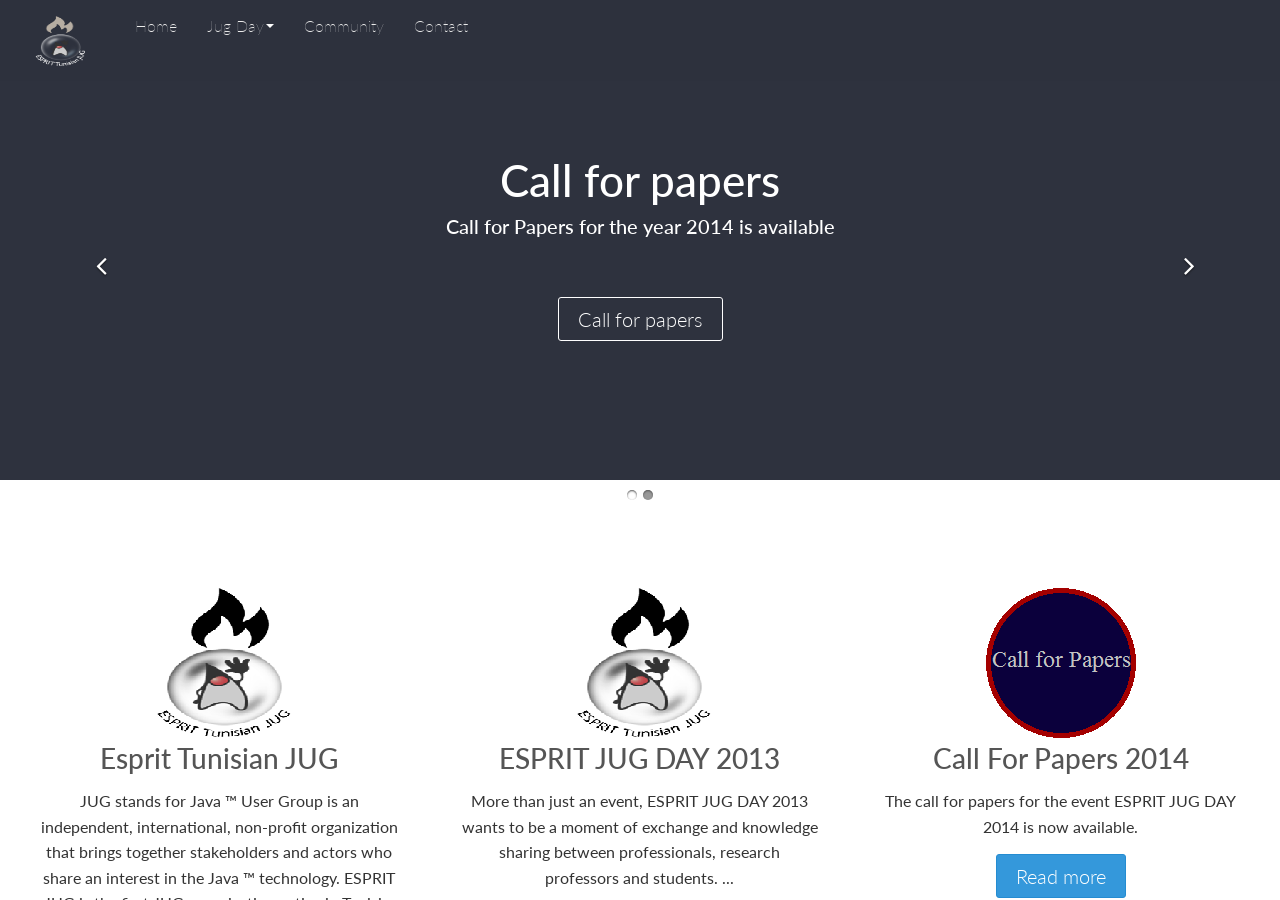
<file: src/main/webapp/PFE/index.html>
<html ng-app="etjApp">
<head>

    <title>Esprit Tunisian JUG</title>
    <link rel="stylesheet" href="furatto/css/font-awesome.css">
    <link rel="stylesheet" href="furatto/css/normalize.css" />
    <link rel="stylesheet" href="furatto/css/furatto.css" />
    <link rel="stylesheet" href="furatto/css/font-awesome.css" />
    <link rel="stylesheet" href="furatto/css/examples.css" />

    <link rel="shortcut icon" href="img/LogoSurFondNoir_FACE.png" />

    <meta name="viewport" content="width=device-width, initial-scale=1.0, maximum-scale=1, user-scalable=no">
    <!--<style>
        .slide-animation-enter {
            -webkit-transition: .5s linear all;
            -moz-transition: .5 linear all;
            -o-transition: .5s linear all;

            position:relative;
            left:100%;
            opacity:1;
        }
        .slide-animation-enter.ng-enter-active{
            left:0;
            opacity:1;
        }

        .slide-animationng-ng-leave{

        }

    </style> -->

</head>
<body>

<div class="panels">
    <div class="panel panel-left">
    </div>
</div>

<div class="panel-content">
    <div class="navbar navbar-fixed-top">
        <div class="navbar-inner docs-navbar-inner">
            <div class="container">
                <a href="#menu" class="menu-trigger meteocon" data-meteocon="M" data-toggle="panel" data-target="#menu"></a>
                <div class="nav-collapse collapse">
                    <nav id="menu">
                        <ul class="nav docs-navbar-menu">
                            <li><a class="brand" href="index.html"><img src="img/LogoSurFondNoir_FACE.png" width="50" height="50"></a></li>
                            <li class=""><a href="#">Home</a></li>
                            <li class="dropdown">
                                <a class="dropdown-toggle" data-toggle="dropdown" href="#">Jug Day<b class="caret bottom-up"></b></a>
                                <ul class="dropdown-menu bottom-up pull-right">
                                    <li><a href="#/jugDay/JugDay2013">Jug Day 2013</a></li>
                                    <li><a href="#/jugDay/CallForPaper">Call for Papers 2014</a></li>
                                    <li class="divider"></li>
                                    <li><a href="#/about">About</a></li>
                                </ul>
                            </li>
                            <li class=""><a href="#/community">Community</a></li>
                            <li class=""><a href="#/contact">Contact</a></li>
                        </ul>
                    </nav>
                </div>
            </div>
        </div>
    </div>


    <div class="swiper-container"  >
        <a href="#" class="swiper-control left visible-lg">
            <i class="arrow-left icon-angle-left"></i>
        </a>
        <a href="#" class="swiper-control right visible-lg">
            <i class="arrow-right icon-angle-right"></i>
        </a>
        <div class="swiper-wrapper" >
            <!--First Slide-->


            <div class="swiper-slide bg-primary">
                <!-- Any HTML content of the first slide goes here -->
                <br>
                <br>
                <br>
                <h1 class="swiper-header">Call for papers</h1>
               <h4> <p class="swiper-description">Call for Papers for the year 2014 is available </p></h4>
                <br><br>
                <a href="#/jugDay/CallForPaper" class="btn btn-danger btn-alpha btn-large">Call for papers </a>
            </div>

            <div class="swiper-slide bg-primary">
                <!-- Any HTML content of the first slide goes here -->
                <h1 class="swiper-header">Jug Day 2013</h1>
                <p class="swiper-description"><div class="col-1"></div><div class="col-10"> <img src="./img/banderole1.png" height="200"></p>
                <a href="#/jugDay/JugDay2013" class="btn btn-alpha btn-large">view event</a></div><div class="col-1"></div>
            </div>

            <!--Etc..-->
        </div>
        <div class="swiper-pagination"></div>
    </div>


    <!-- slider container -->






    <div ng-view class="slide-animation-enter"></div>
    <hr />
    <div class="row footer bg-primary">
        <p class="copyright">Copyright <a href="http://www.esprit.ens.tn/" class="docs-license">ESPRIT</a></p>
        <ul class="inline">
            <li><a href="#">Home</a></li>
            <li><a href="#/about">About</a></li>
            <li><a href="#/contact">Contact</a></li>
        </ul>
    </div>
</div>




<script src="angular/angular.js"></script>

<script type="text/javascript" src="angular/angular-resource.min.js"></script>

<script src="angular/angular-route.js"></script>
<script src="angular/angular-animate.js"></script>
<script src="js/app.js"></script>
<script src="js/controllers.js"></script>
<script src="js/services.js"></script>










<script>
    (function(i,s,o,g,r,a,m){i['GoogleAnalyticsObject']=r;i[r]=i[r]||function(){
        (i[r].q=i[r].q||[]).push(arguments)},i[r].l=1*new Date();a=s.createElement(o),
            m=s.getElementsByTagName(o)[0];a.async=1;a.src=g;m.parentNode.insertBefore(a,m)
    })(window,document,'script','//www.google-analytics.com/analytics.js','ga');

    ga('create', 'UA-32608013-3', 'icalialabs.github.io');
    ga('send', 'pageview');

</script>


<script src="furatto/js/jquery.js"></script>

<script src="furatto/js/furatto.min.js"></script>
</body>
</html>
</file>
<file: src/main/webapp/PFE/furatto/css/furatto.css>
@import url(http://fonts.googleapis.com/css?family=Lato:100,300,400,700,900,100italic,300italic,400italic,700italic,900italic);@font-face{font-family:'MeteoconsRegular';src:url("../fonts/meteocons-webfont.eot");src:url("../fonts/meteocons-webfont.eot?#iefix") format("embedded-opentype"),url("../fonts/meteocons-webfont.woff") format("woff"),url("../fonts/meteocons-webfont.ttf") format("truetype"),url("../fonts/meteocons-webfont.svg#MeteoconsRegular") format("svg");font-weight:normal;font-style:normal}.meteocon:before{font-family:'MeteoconsRegular';content:attr(data-meteocon)}*,*:after,*:before{-webkit-box-sizing:border-box;-moz-box-sizing:border-box;box-sizing:border-box}html{font-family:"Lato","Helvetica Neue"}body{font-size:16px;line-height:20px;color:#333}h1,h2,h3,h4,h5,h6{font-weight:500}a{text-decoration:none;color:#08c}.noscroll{overflow:hidden}html,body{background-color:#fff;height:100%;overflow:hidden}hr{clear:both;margin:1.25em 0 1.875em;height:0;border:solid #ddd;border-width:1px 0 0}.link{color:#08c !important}.link:hover{text-decoration:underline}.container-center{width:90%;margin:0 auto}.container-center:before,.container-center:after{display:table;content:""}.container-center:after{clear:both}blockquote{color:#777;font-style:italic;line-height:1.8em;border-left:5px solid #ddd;padding-left:1.5em}.clearfix:before,.clearfix:after{display:table;content:""}.clearfix:after{clear:both}.hide{display:none}.help-block{color:#666;display:block}.pull-right{float:right}.pull-left{float:left}.btn{display:inline-block;*display:inline;padding:4px 12px;line-height:20px;font-size:16px;color:#fff;background-color:#2e323e;cursor:pointer;text-align:center;vertical-align:middle;border:none;outline:none;-webkit-transition:all 0.3s ease-in-out;-moz-transition:all 0.3s ease-in-out;-o-transition:all 0.3s ease-in-out;transition:all 0.3s ease-in-out;-webkit-border-radius:3px;-moz-border-radius:3px;-ms-border-radius:3px;-o-border-radius:3px;border-radius:3px;font-weight:300;margin:5px 0;border:1px solid #191b21}.btn:hover,.btn:focus{zoom:1;text-decoration:none;background:#242730}.btn.btn-disabled,.btn[disabled]{cursor:no-drop;background-color:#242730;opacity:0.65;-ms-filter:"progid:DXImageTransform.Microsoft.Alpha(Opacity=" 65 ")";filter:alpha(opacity=65);zoom:1}.btn.active,.btn:active{outline:0}.btn [class^="icon-"],.btn [class*=" icon-"]{margin-right:5px}.btn.btn-alpha{border:1px solid #fff;background:rgba(0,0,0,0)}.btn.btn-alpha:hover{color:#2e323e;background:#fff}.btn-info{background-color:#3498db;border:1px solid #258cd1}.btn-info:hover,.btn-info:focus{background-color:#2980b9}.btn-info.btn-disabled,.btn-info[disabled]{background-color:#3498db}.btn-info.btn-alpha{color:#fff;font-weight:300}.btn-info.btn-alpha:hover{color:#2980b9}.btn-success{background-color:#2ecc71;border:1px solid #29b765}.btn-success:hover,.btn-success:focus{background-color:#27ae60}.btn-success.btn-disabled,.btn-success[disabled]{background-color:#2ecc71}.btn-success.btn-alpha{color:#fff;font-weight:300}.btn-success.btn-alpha:hover{color:#27ae60}.btn-danger{background-color:#e74c3c;border:1px solid #e43725}.btn-danger:hover,.btn-danger:focus{background-color:#c0392b}.btn-danger.btn-disabled,.btn-danger[disabled]{background-color:#e74c3c}.btn-danger.btn-alpha{color:#fff;font-weight:300}.btn-danger.btn-alpha:hover{color:#c0392b}.btn-warning{background-color:#e67e22;border:1px solid #d67118}.btn-warning:hover,.btn-warning:focus{background-color:#d35400}.btn-warning.btn-disabled,.btn-warning[disabled]{background-color:#e67e22}.btn-warning.btn-alpha{color:#fff;font-weight:300}.btn-warning.btn-alpha:hover{color:#d35400}.btn-primary{background-color:#2e323e;border:1px solid #23262f}.btn-primary:hover,.btn-primary:focus{background-color:#242730}.btn-primary.btn-disabled,.btn-primary[disabled]{background-color:#2e323e}.btn-primary.btn-alpha{color:#fff;font-weight:300}.btn-primary.btn-alpha:hover{color:#242730}.btn-funky{background-color:#9b59b6;border:1px solid #8f4bab}.btn-funky:hover,.btn-funky:focus{background-color:#8e44ad}.btn-funky.btn-disabled,.btn-funky[disabled]{background-color:#9b59b6}.btn-funky.btn-alpha{color:#fff;font-weight:300}.btn-funky.btn-alpha:hover{color:#8e44ad}.btn-large{padding:11px 19px;font-size:20px}.btn-xlarge{padding:20px 30px;font-size:24px}.btn-xxlarge{padding:20px 50px;font-size:24px}.btn-small{padding:2px 10px;font-size:13.6px}.btn-mini{padding:0 6px;font-size:12px}.btn-block{display:block;width:100%;padding-left:0px;padding-right:0px}.btn-block+.btn-block{margin-top:5px}.label,.badge{display:inline-block;zoom:1;*display:inline;padding:2px 4px;font-size:13.536px;font-weight:bold;line-height:14px;color:#FFF;vertical-align:baseline;white-space:nowrap;background:#95a5a6;-webkit-border-radius:2px;-moz-border-radius:2px;-ms-border-radius:2px;-o-border-radius:2px;border-radius:2px}.badge{-webkit-border-radius:50%;-moz-border-radius:50%;-ms-border-radius:50%;-o-border-radius:50%;border-radius:50%;padding:5px 8px}.label-info,.badge-info{background-color:#3498db}.label-success,.badge-success{background-color:#2ecc71}.label-danger,.badge-danger{background-color:#e74c3c}.label-warning,.badge-warning{background-color:#e67e22}.label-primary,.badge-primary{background-color:#2e323e}.label-funky,.badge-funky{background-color:#9b59b6}a.label:hover,a.label:focus{color:#FFF;text-decoration:none;cursor:pointer}.alert{padding:8px 35px 8px 14px;margin-bottom:20px;background-color:#fbe9d9;-webkit-border-radius:2px;-moz-border-radius:2px;-ms-border-radius:2px;-o-border-radius:2px;border-radius:2px;color:#e67e22;font-size:16px}.alert .header,.alert strong{color:#d35400;font-weight:600;font-size:16px}.alert .header{margin:0}.alert .close{position:relative;top:-2px;right:-21px;line-height:20px;color:#a04000;float:right;border:none;background:none;font-size:20px;cursor:pointer;font-weight:600}.alert-success{background-color:#d1f5e0;color:#27ae60}.alert-success .header{color:#27ae60}.alert-success .close{color:#27ae60}.alert-info{background-color:#cce5f6;color:#2980b9}.alert-info .header,.alert-info strong{color:#2980b9}.alert-info .close{color:#2980b9}.alert-danger{background-color:#fbdedb;color:#c0392b}.alert-danger .header,.alert-danger strong{color:#c0392b}.alert-danger .close{color:#c0392b}.nav,.nav.nav-bordered li ul{margin-left:0;margin-bottom:20px;list-style:none}.nav>li>a,.nav.nav-bordered li ul>li>a{display:block}.nav>li>a:hover,.nav.nav-bordered li ul>li>a:hover,.nav>li>a:focus,.nav.nav-bordered li ul>li>a:focus{text-decoration:none}.nav>li>a>img,.nav.nav-bordered li ul>li>a>img{max-width:none}.nav>.pull-right,.nav.nav-bordered li ul>.pull-right{float:right}.nav>.disabled>a,.nav.nav-bordered li ul>.disabled>a{color:#ecf0f1}.nav>.disabled>a:hover,.nav.nav-bordered li ul>.disabled>a:hover,.nav>.disabled>a:focus,.nav.nav-bordered li ul>.disabled>a:focus{text-decoration:none;background-color:transparent;cursor:default}.nav.nav-bordered,.nav.nav-bordered li ul.nav-bordered{background:#efefef;border:1px solid #b7b7b7;font-size:16px}.nav.nav-bordered li:hover{background:#e2e2e2}.nav.nav-bordered li a{padding:0.9375em;color:#666}.nav.nav-bordered li.nav-header{color:#666;padding:0.9375em;border-bottom:1px solid #b7b7b7;font-weight:bold}.nav.nav-bordered li.nav-header:hover{background:#efefef}.nav.nav-bordered li ul{display:none;background:#fff;margin-bottom:0px}.nav.nav-bordered li ul li{padding-left:0.8em}.nav.nav-bordered li ul li:hover{background:#fff}.nav.nav-bordered li ul li a{color:#08c;padding:0.6em}.nav.nav-bordered li.nav-divider{border-bottom:1px solid #b7b7b7;margin:3px auto;background:#b7b7b7}.navbar{overflow:visible;margin-bottom:20px;font-weight:lighter;*position:relative;*z-index:2}.navbar .menu-trigger{display:none}.navbar-inner{min-height:51px;padding-left:20px;padding-right:20px;background:#2d313d}.navbar-inner:before,.navbar-inner:after{display:table;content:""}.navbar-inner:after{clear:both}.nav-collapse.collapse{height:auto;overflow:visible}.navbar .container{width:auto}.navbar .nav,.navbar .nav.nav-bordered li ul,.nav.nav-bordered li .navbar ul{padding-left:0px}.navbar .nav [class^="icon-"],.nav.nav-bordered li .navbar ul [class^="icon-"],.navbar .nav [class*=" icon-"],.nav.nav-bordered li .navbar ul [class*=" icon-"]{margin-right:5px}.navbar .brand{float:left;display:block;margin-right:20px;font-weight:500;padding:15.5px 20px 15.5px;font-size:20px;color:#eaeaea}.navbar .brand:hover,.navbar .brand:focus{text-decoration:none}.navbar-text{margin-bottom:0;line-height:51px;color:#eaeaea}.navbar .nav>li>a,.navbar .nav.nav-bordered li ul>li>a,.nav.nav-bordered li .navbar ul>li>a{float:none;padding:15.5px 15px 15.5px;color:#eaeaea;text-decoration:none}.navbar .nav>.active>a,.navbar .nav.nav-bordered li ul>.active>a,.nav.nav-bordered li .navbar ul>.active>a,.navbar .nav>.active>a:hover,.navbar .nav.nav-bordered li ul>.active>a:hover,.nav.nav-bordered li .navbar ul>.active>a:hover,.navbar .nav>.active>a:focus,.navbar .nav.nav-bordered li ul>.active>a:focus,.nav.nav-bordered li .navbar ul>.active>a:focus{color:#fff;text-decoration:none;background:#43495a}.navbar .btn-navbar{padding:7px 10px;margin-top:8px;margin-bottom:8px}.navbar .navbar-text{margin:0;display:inline-block}.navbar .nav,.navbar .nav.nav-bordered li ul,.nav.nav-bordered li .navbar ul{position:relative;left:0;display:block;float:left;margin:0 10px 0 0}.navbar .nav.pull-right,.navbar .nav.nav-bordered li ul.pull-right,.nav.nav-bordered li .navbar ul.pull-right{float:right;margin-right:0}.navbar .nav>li,.navbar .nav.nav-bordered li ul>li,.nav.nav-bordered li .navbar ul>li{float:left}.divider-vertical{height:51px;margin:0 9px;border-left:1px solid #38393a}.navbar-static-top{position:static;margin-bottom:0}.navbar-fixed-top,.navbar-fixed-bottom{position:fixed;right:0;left:0;z-index:1030;margin-bottom:0}.navbar-fixed-top{top:0}.navbar-fixed-bottom{bottom:0}.navbar-form{vertical-align:middle;padding:10px 15px;margin:0}.navbar-form .form-fields{margin:0;display:inline-block;vertical-align:middle}.navbar-form .form-fields input{margin:0}.navbar-form input{margin:0}.navbar-inverse{border:1px solid #BBB}.navbar-inverse .navbar-inner{background:#fff}.navbar-inverse .nav>li>a,.navbar-inverse .nav.nav-bordered li ul>li>a,.nav.nav-bordered li .navbar-inverse ul>li>a{font-weight:400;color:#08c}.navbar-inverse .brand{color:#08c;font-weight:400}.navbar-inverse .divider-vertical{border-left:1px solid #EEE}.navbar-inverse .navbar-text{color:#0088cc}form{margin:0 0 20px}label{display:block;margin-bottom:5px;cursor:pointer}textarea,input[type="text"],input[type="password"],input[type="datetime"],input[type="datetime-local"],input[type="date"],input[type="month"],input[type="time"],input[type="week"],input[type="number"],input[type="email"],input[type="url"],input[type="search"],input[type="tel"],input[type="color"],.uneditable-input{display:inline-block;height:20px;padding-left:8px;height:30px;margin-bottom:10px;font-size:16px;line-height:20px;color:#34495e;-webkit-border-radius:4px;-moz-border-radius:4px;-ms-border-radius:4px;-o-border-radius:4px;border-radius:4px;vertical-align:middle}textarea{height:auto}textarea,input[type="text"],input[type="password"],input[type="datetime"],input[type="datetime-local"],input[type="date"],input[type="month"],input[type="time"],input[type="week"],input[type="number"],input[type="email"],input[type="url"],input[type="search"],input[type="tel"],input[type="color"],.uneditable-input{background-color:#fff;border:1px solid #ccc}textarea:focus,input[type="text"]:focus,input[type="password"]:focus,input[type="datetime"]:focus,input[type="datetime-local"]:focus,input[type="date"]:focus,input[type="month"]:focus,input[type="time"]:focus,input[type="week"]:focus,input[type="number"]:focus,input[type="email"]:focus,input[type="url"]:focus,input[type="search"]:focus,input[type="tel"]:focus,input[type="color"]:focus,.uneditable-input:focus{border-color:rgba(52,152,219,0.8);outline:0;outline:thin dotted \9;-webkit-transition:border 0.2s linear;-moz-transition:border 0.2s linear;-o-transition:border 0.2s linear;transition:border 0.2s linear}.input-mini{width:16.667%}.input-small{width:33.34%}.input-medium{width:50%}.input-large{width:66.668%}.input-xlarge{width:83.335%}.input-block{width:100%}.inline-form input,.inline-form textarea,.inline-form select,.inline-form .form-fields,.inline-form .checkbox-fields,.horizontal-form input,.horizontal-form textarea,.horizontal-form select,.horizontal-form .form-fields,.horizontal-form .checkbox-fields{display:inline-block;margin-bottom:0;vertical-align:middle}.inline-form .form-fields,.horizontal-form .form-fields{margin-top:4px}.inline-form label,.horizontal-form label{display:inline-block}.inline-form .hide,.horizontal-form .hide{display:none}.horizontal-form .form-fields{display:block;margin-bottom:10px}.horizontal-form .form-fields label{width:160px;margin-right:20px;text-align:right}.horizontal-form .form-actions{margin-left:184px}.centered-form{width:100%;margin-left:auto;margin-right:auto}label.checkbox-label,label.radiobutton-label{display:inline-block;position:relative;top:-4px;margin-left:5px;margin-right:5px}label{-webkit-touch-callout:none;-webkit-user-select:none;-khtml-user-select:none;-moz-user-select:moz-none;-ms-user-select:none;user-select:none}input[disabled],textarea[disabled]{color:#ecf0f1;cursor:not-allowed;overflow:hidden;white-space:nowrap;background:#EEE}.form-fields-success .form-fields{color:#27ae60}.form-fields-success textarea,.form-fields-success input[type="text"],.form-fields-success input[type="password"],.form-fields-success input[type="datetime"],.form-fields-success input[type="datetime-local"],.form-fields-success input[type="date"],.form-fields-success input[type="month"],.form-fields-success input[type="time"],.form-fields-success input[type="week"],.form-fields-success input[type="number"],.form-fields-success input[type="email"],.form-fields-success input[type="url"],.form-fields-success input[type="search"],.form-fields-success input[type="tel"],.form-fields-success input[type="color"]{color:#27ae60;border:1px solid #27ae60}.form-fields-warning .form-fields{color:#d35400}.form-fields-warning textarea,.form-fields-warning input[type="text"],.form-fields-warning input[type="password"],.form-fields-warning input[type="datetime"],.form-fields-warning input[type="datetime-local"],.form-fields-warning input[type="date"],.form-fields-warning input[type="month"],.form-fields-warning input[type="time"],.form-fields-warning input[type="week"],.form-fields-warning input[type="number"],.form-fields-warning input[type="email"],.form-fields-warning input[type="url"],.form-fields-warning input[type="search"],.form-fields-warning input[type="tel"],.form-fields-warning input[type="color"]{color:#d35400;border:1px solid #d35400}.form-fields-error .form-fields{color:#c0392b}.form-fields-error textarea,.form-fields-error input[type="text"],.form-fields-error input[type="password"],.form-fields-error input[type="datetime"],.form-fields-error input[type="datetime-local"],.form-fields-error input[type="date"],.form-fields-error input[type="month"],.form-fields-error input[type="time"],.form-fields-error input[type="week"],.form-fields-error input[type="number"],.form-fields-error input[type="email"],.form-fields-error input[type="url"],.form-fields-error input[type="search"],.form-fields-error input[type="tel"],.form-fields-error input[type="color"]{color:#c0392b;border:1px solid #c0392b}.form-fields{margin:8px 0}.form-fields .help-hint{display:inline-block}.form-fields label{font-weight:bold}.checkbox-fields{vertical-align:middle;margin:8px 0 15px 0}.checkbox-fields input[type="checkbox"]{margin-right:5px}@media only screen and (max-width: 768px){.horizontal-form .form-fields label{display:block;text-align:left}.horizontal-form .form-actions{margin-left:0}}table{max-width:100%;background-color:transparent;border-collapse:collapse;border-spacing:0;border:none}.table{width:100%;margin-bottom:20px}.table th,.table td{padding:10px;line-height:20px;text-align:left;vertical-align:top;border-top:1px solid #d2d2d2}.table th{font-weight:bold;border-bottom:1px solid #d2d2d2}.table thead th{vertical-align:bottom}.table caption+thead tr:first-child th,.table caption+thead tr:first-child td,.table colgroup+thead tr:first-child th,.table colgroup+thead tr:first-child td,.table thead:first-child tr:first-child th,.table thead:first-child tr:first-child td{border-top:0}.table tbody+tbody{border-top:2px solid #d2d2d2}.table .tr-info{background-color:#2a83bd;color:#FFF}.table .tr-success{background-color:#28b262;color:#FFF}.table .tr-danger{background-color:#c43a2c;color:#FFF}.table .tr-warning{background-color:#d85600;color:#FFF}.table .tr-primary{background-color:#262933;color:#FFF}.table .tr-funky{background-color:#9145b0;color:#FFF}.table-condensed th,.table-condensed td{padding:4px 5px}.table-striped tbody>tr:nth-child(odd)>td,.table-striped tbody>tr:nth-child(odd)>th{background-color:#f9f9f9}.table-bordered{border:1px solid #d2d2d2}.table-bordered th,.table-bordered td{border:1px solid #d2d2d2}@media only screen and (max-width: 768px){table.responsive{margin-bottom:0}.pinned{position:absolute;left:0;top:0;background:#fff;width:35%;overflow:hidden;overflow-x:scroll;border-right:1px solid #ccc;border-left:1px solid #ccc}.pinned table{border-right:none;border-left:none;width:100%}.pinned table th,.pinned table td{white-space:nowrap}.pinned td:last-child{border-bottom:0}div.table-wrapper{position:relative;margin-bottom:20px;overflow:hidden;border-right:1px solid #ccc}div.table-wrapper div.scrollable{margin-left:35%}div.table-wrapper div.scrollable{overflow:scroll;overflow-y:hidden}table.responsive td,table.responsive th{position:relative;white-space:nowrap;overflow:hidden}table.responsive th:first-child,table.responsive td:first-child,table.responsive td:first-child,table.responsive.pinned td{display:none}}.img,.img-frame img{max-width:100%;height:auto;vertical-align:middle}.img-block{width:100%}.img-hover{-webkit-transition:all 0.4s ease;-moz-transition:all 0.4s ease;-o-transition:all 0.4s ease;transition:all 0.4s ease}.img-hover:hover{border:1px solid #27ae60}.img-circular,.img-frame.img-circular img{-webkit-border-radius:50%;-moz-border-radius:50%;-ms-border-radius:50%;-o-border-radius:50%;border-radius:50%}.img-well{-webkit-border-radius:2%;-moz-border-radius:2%;-ms-border-radius:2%;-o-border-radius:2%;border-radius:2%}.img-polaroid{padding:4px;border:1px solid rgba(0,0,0,0.2);background:#FFF}.img-frame{display:inline-block;border:1px solid #ccc}.img-frame img{margin:5px}.img-frame.img-selected img{margin:0}.footer{color:#232323;font-size:16px;font-weight:lighter;line-height:20px;margin-top:60px;text-align:center}.footer ul.inline li a{color:#777;font-size:13px}pre{word-wrap:break-word;padding:6px 10;line-height:1.3em;margin-bottom:20;border:1px solid #ccc}code{border:none;margin:0 2px;font-size:0.8em;white-space:nowrap}pre code{padding:0;margin:0;font-size:0.95em;white-space:pre-wrap}pre,code{font-family:Consolas, 'Liberation Mono', Courier, monospace;color:#333;background:#f7f7f9;-webkit-border-radius:4px;-moz-border-radius:4px;-ms-border-radius:4px;-o-border-radius:4px;border-radius:4px}pre .comment{color:#999}pre .tag,pre .tag-name,pre .support.tag-name{color:#2f6f9f}pre .keyword,pre .css-property,pre .vendor-prefix,pre .sass,pre .class,pre .id,pre .css-value,pre .entity.function,pre .storage.function{font-weight:bold}pre .css-property,pre .css-value,pre .vendor-prefix,pre .support.namespace{color:#333}pre .constant.numeric,pre .keyword.unit,pre .hex-color{font-weight:normal;color:#099}pre .attribute,pre .variable,pre .support{color:#4f9fcf}pre .string,pre .support.value{font-weight:normal;color:#d44950}p{margin:0 0 10px;text-rendering:optimizeLegibility;line-height:1.6}em{font-style:italic}.muted{color:#555}.text-warning{color:#d35400}.text-error{color:#c0392b}.text-success{color:#27ae60}.text-info{color:#2980b9}.text-left{text-align:left}.text-right{text-align:right}.text-center{text-align:center}h1,h2,h3,h4,h5,h6{margin:0 0 10px 0;font-family:inherit;font-weight:500;line-height:20px;text-rendering:optimizelegibility}h1 small,h2 small,h3 small,h4 small,h5 small,h6 small{font-weight:normal;line-height:1;color:#ecf0f1}.light{font-weight:300;color:#6f6f6f}h1,h2,h3{line-height:40px}h4{line-height:30px}h1{font-size:44px}h2{font-size:36px}h3{font-size:28px}h4{font-size:20px}h5{font-size:16px}h6{font-size:13.6px}ul,ol{padding:0;margin:0 0 10px 25px}ul ul,ul ol,ol ol,ol ul{margin-bottom:0}li{line-height:20px}ul.unstyled,ol.unstyled{margin-left:0;list-style:none}ul.inline,ol.inline{margin-left:0;list-style:none;margin-bottom:10px;margin-top:10px}ul.inline li,ol.inline li{display:inline-block;padding-left:8px;padding-right:8px}ul.inline li a.btn,ol.inline li a.btn{color:#FFF}ul.inline li a.btn:hover,ol.inline li a.btn:hover{text-decoration:none}ul.inline li a,ol.inline li a{color:#08c}ul.inline li a.active,ol.inline li a.active{background:#efefef;color:#555;padding:10px;-webkit-border-radius:3px;-moz-border-radius:3px;-ms-border-radius:3px;-o-border-radius:3px;border-radius:3px}ul.inline li a.active:hover,ol.inline li a.active:hover{text-decoration:none}ul.inline li a:hover,ol.inline li a:hover{text-decoration:underline}dl{margin-bottom:20px}dt,dd{line-height:20px}dt{font-weight:bold}dd{margin-left:10px}.dl-horizontal:before,.dl-horizontal:after{display:table;content:""}.dl-horizontal:after{clear:both}.dl-horizontal dt{float:left;clear:left;text-align:right}.code{padding:2px 4px;color:#d44950;white-space:nowrap;background-color:#f7f7f9;font-weight:normal;font-size:16px;-webkit-border-radius:3px;-moz-border-radius:3px;-ms-border-radius:3px;-o-border-radius:3px;border-radius:3px}i.nomargin{margin-right:0 !important}.text-uppercase{text-transform:uppercase}.tooltip{position:absolute;z-index:1030;display:block;padding:5px;font-size:11px;opacity:0;filter:alpha(opacity=0);visibility:visible}.tooltip.in{opacity:0.8;filter:alpha(opacity=80)}.tooltip.top{margin-top:-3px}.tooltip.right{margin-left:3px}.tooltip.bottom{margin-top:3px}.tooltip.left{margin-left:-3px}.tooltip-arrow{position:absolute;width:0;height:0;border-color:transparent;border-style:solid}.tooltip.top .tooltip-arrow{bottom:0;left:50%;margin-left:-5px;border-top-color:#000000;border-width:5px 5px 0}.tooltip.right .tooltip-arrow{top:50%;left:0;margin-top:-5px;border-right-color:#000000;border-width:5px 5px 5px 0}.tooltip.left .tooltip-arrow{top:50%;right:0;margin-top:-5px;border-left-color:#000000;border-width:5px 0 5px 5px}.tooltip.bottom .tooltip-arrow{top:0;left:50%;margin-left:-5px;border-bottom-color:#000000;border-width:0 5px 5px}.tooltip{font-size:13px}.tooltip.in{opacity:0.9;-ms-filter:"progid:DXImageTransform.Microsoft.Alpha(Opacity=" 90 ")";filter:alpha(opacity=90);zoom:1}.tooltip.top{padding-bottom:9px}.tooltip.top .tooltip-arrow{border-top-color:#2e323e;border-width:9px 9px 0;bottom:0;margin-left:-9px}.tooltip.right .tooltip-arrow{border-right-color:#2e323e;border-width:9px 9px 9px 0;margin-top:-9px;left:-3px}.tooltip.bottom{padding-top:8px}.tooltip.bottom .tooltip-arrow{border-bottom-color:#2e323e;border-width:0 9px 9px;margin-left:-9px;top:-1px}.tooltip.left .tooltip-arrow{border-left-color:#2e323e;border-width:9px 0px 9px 9px;margin-top:-9px;right:-3px}.tooltip-inner{background-color:#2e323e;line-height:18px;padding:12px 14px;text-align:center;-webkit-border-radius:6px;-moz-border-radius:6px;-ms-border-radius:6px;-o-border-radius:6px;border-radius:6px;color:#fff}.picker{font-size:16px;text-align:left;line-height:1.2;color:#000000;position:absolute;z-index:10000}.picker__input{cursor:default}.picker__input.picker__input--active{border-color:#0089ec}.picker__holder{width:100%;overflow-y:auto;-webkit-overflow-scrolling:touch}.picker__holder,.picker__frame{bottom:0;left:0;right:0;top:100%}.picker__holder{position:fixed;-webkit-transition:background 0.15s ease-out,top 0s;-webkit-transition-delay:0s,0.15s;-moz-transition:background 0.15s ease-out,top 0s 0.15s;-o-transition:background 0.15s ease-out,top 0s 0.15s;transition:background 0.15s ease-out,top 0s 0.15s}.picker__frame{position:absolute;margin:0 auto;min-width:256px;max-width:666px;width:100%;-ms-filter:"progid:DXImageTransform.Microsoft.Alpha(Opacity=0)";filter:alpha(opacity=0);-moz-opacity:0;opacity:0;-webkit-transition:all 0.15s ease-out;-moz-transition:all 0.15s ease-out;-o-transition:all 0.15s ease-out;transition:all 0.15s ease-out}@media (min-height: 33.875em){.picker__frame{overflow:visible;top:auto;bottom:-100%;max-height:80%}}@media (min-height: 40.125em){.picker__frame{margin-bottom:7.5%}}.picker__wrap{display:table;width:100%;height:100%}@media (min-height: 33.875em){.picker__wrap{display:block}}.picker__box{background:#fff;display:table-cell;vertical-align:middle}@media (min-height: 26.5em){.picker__box{font-size:1.25em}}@media (min-height: 33.875em){.picker__box{display:block;font-size:1.33em;border:1px solid #777777;border-top-color:#898989;border-bottom-width:0;-webkit-border-radius:5px 5px 0 0;-moz-border-radius:5px 5px 0 0;-ms-border-radius:5px 5px 0 0;-o-border-radius:5px 5px 0 0;border-radius:5px 5px 0 0;-webkit-box-shadow:0 12px 36px 16px rgba(0,0,0,0.24);-moz-box-shadow:0 12px 36px 16px rgba(0,0,0,0.24);box-shadow:0 12px 36px 16px rgba(0,0,0,0.24)}}@media (min-height: 40.125em){.picker__box{font-size:1.5em;border-bottom-width:1px;-webkit-border-radius:5px;-moz-border-radius:5px;-ms-border-radius:5px;-o-border-radius:5px;border-radius:5px}}.picker--opened .picker__holder{top:0;background:transparent;-ms-filter:"progid:DXImageTransform.Microsoft.gradient(startColorstr=#1E000000,endColorstr=#1E000000)";zoom:1;background:rgba(0,0,0,0.32);-webkit-transition:background 0.15s ease-out;-moz-transition:background 0.15s ease-out;-o-transition:background 0.15s ease-out;transition:background 0.15s ease-out}.picker--opened .picker__frame{top:0;-ms-filter:"progid:DXImageTransform.Microsoft.Alpha(Opacity=100)";filter:alpha(opacity=100);-moz-opacity:1;opacity:1}@media (min-height: 33.875em){.picker--opened .picker__frame{top:auto;bottom:0}}.picker__box{padding:0 1em}.picker__header{text-align:center;position:relative;margin-top:.75em}.picker__month,.picker__year{font-weight:500;display:inline-block;margin-left:.25em;margin-right:.25em}.picker__year{color:#999999;font-size:.8em;font-style:italic}.picker__select--month,.picker__select--year{font-size:.8em;border:1px solid #b7b7b7;height:2.5em;padding:.66em .25em;margin-left:.25em;margin-right:.25em;margin-top:-0.5em}.picker__select--month{width:35%}.picker__select--year{width:22.5%}.picker__select--month:focus,.picker__select--year:focus{border-color:#0089ec}.picker__nav--prev,.picker__nav--next{position:absolute;top:-0.33em;padding:.5em 1.33em;width:1em;height:1em}.picker__nav--prev{left:-1em;padding-right:1.5em}.picker__nav--next{right:-1em;padding-left:1.5em}.picker__nav--prev:before,.picker__nav--next:before{content:" ";border-top:.5em solid transparent;border-bottom:.5em solid transparent;border-right:0.75em solid #262626;width:0;height:0;display:block;margin:0 auto}.picker__nav--next:before{border-right:0;border-left:0.75em solid #262626}.picker__nav--prev:hover,.picker__nav--next:hover{cursor:pointer;color:#000000;background:#b1dcfb}.picker__nav--disabled,.picker__nav--disabled:hover,.picker__nav--disabled:before,.picker__nav--disabled:before:hover{cursor:default;background:none;border-right-color:#f5f5f5;border-left-color:#f5f5f5}.picker__table{text-align:center;border-collapse:collapse;border-spacing:0;table-layout:fixed;font-size:inherit;width:100%;margin-top:.75em;margin-bottom:.5em}@media (min-height: 33.875em){.picker__table{margin-bottom:.75em}}.picker__table td{margin:0;padding:0}.picker__weekday{width:14.285714286%;font-size:.75em;padding-bottom:.25em;color:#999999;font-weight:500}@media (min-height: 33.875em){.picker__weekday{padding-bottom:.5em}}.picker__day{padding:.3125em 0;font-weight:200;border:1px solid transparent}.picker__day--today{color:#0089ec;position:relative}.picker__day--today:before{content:" ";position:absolute;top:2px;right:2px;width:0;height:0;border-top:0.5em solid #0059bc;border-left:.5em solid transparent}.picker__day--selected,.picker__day--selected:hover{border-color:#0089ec}.picker__day--highlighted{background:#b1dcfb}.picker__day--disabled:before{border-top-color:#aaaaaa}.picker__day--outfocus{color:#dddddd;-ms-filter:"progid:DXImageTransform.Microsoft.Alpha(Opacity=66)";filter:alpha(opacity=66);-moz-opacity:0.66;opacity:0.66}.picker__day--infocus:hover,.picker__day--outfocus:hover{cursor:pointer;color:#000000;background:#b1dcfb}.picker__day--highlighted:hover,.picker--focused .picker__day--highlighted{background:#0089ec;color:#fff}.picker__day--disabled,.picker__day--disabled:hover{background:#f5f5f5;border-color:#f5f5f5;color:#dddddd;cursor:default}.picker__day--highlighted.picker__day--disabled,.picker__day--highlighted.picker__day--disabled:hover{background:#bbbbbb}.picker__footer{text-align:center}.picker__button--today,.picker__button--clear{border:1px solid #fff;background:#fff;font-size:.8em;padding:.66em 0;font-weight:bold;width:50%;display:inline-block;vertical-align:bottom}.picker__button--today:hover,.picker__button--clear:hover{cursor:pointer;color:#000000;background:#b1dcfb;border-bottom-color:#b1dcfb}.picker__button--today:focus,.picker__button--clear:focus{background:#b1dcfb;border-color:#0089ec;outline:none}.picker__button--today:before,.picker__button--clear:before{position:relative;display:inline-block;height:0}.picker__button--today:before{content:" ";margin-right:.45em;top:-0.05em;width:0;border-top:0.66em solid #0059bc;border-left:.66em solid transparent}.picker__button--clear:before{content:"\D7";margin-right:.35em;top:-0.1em;color:#ee2200;vertical-align:top;font-size:1.1em}.tool-container{background-color:#232323;position:absolute;-webkit-border-radius:3px;-moz-border-radius:3px;-ms-border-radius:3px;-o-border-radius:3px;border-radius:3px}.tool-container.tool-top,.tool-container.tool-bottom{height:34px}.tool-items{height:100%}.tool-top .tool-item,.tool-bottom .tool-item{float:left}.tool-left .tool-item,.tool-right .tool-item{height:34px}.tool-item{height:100%;display:block;width:44px;text-align:center}.tool-item i{line-height:34px}.tool-item:first-child{border-left:none}.tool-left .tool-item:first-child,.tool-right .tool-item:first-child{border-top:1px solid transparent}.tool-item:last-child{border-right:none;border-bottom:none}.tool-item.selected,.tool-item:hover{background:#161616}.tool-top .tool-item:last-child:hover,.tool-bottom .tool-item:last-child:hover{-moz-border-radius-topright:4px;-webkit-border-top-right-radius:4px;border-top-right-radius:4px;-moz-border-radius-bottomright:4px;-webkit-border-bottom-right-radius:4px;border-bottom-right-radius:4px}.tool-top .tool-item:first-child:hover,.tool-bottom .tool-item:first-child:hover{-moz-border-radius-topleft:4px;-webkit-border-top-left-radius:4px;border-top-left-radius:4px;-moz-border-radius-bottomleft:4px;-webkit-border-bottom-left-radius:4px;border-bottom-left-radius:4px}.tool-left .tool-item:last-child:hover,.tool-right .tool-item:last-child:hover{-moz-border-radius-bottomright:4px;-webkit-border-bottom-right-radius:4px;border-bottom-right-radius:4px;-moz-border-radius-bottomleft:4px;-webkit-border-bottom-left-radius:4px;border-bottom-left-radius:4px}.tool-left .tool-item:first-child:hover,.tool-right .tool-item:first-child:hover{-moz-border-radius-topright:4px;-webkit-border-top-right-radius:4px;border-top-right-radius:4px;-moz-border-radius-topleft:4px;-webkit-border-top-left-radius:4px;border-top-left-radius:4px}.tool-container .arrow{width:0;height:0;position:absolute;border-width:7px;border-style:solid}.tool-container.tool-top .arrow{border-color:#232323 transparent transparent;left:50%;bottom:-14px;margin-left:-7px}.tool-container.tool-bottom .arrow{border-color:transparent transparent #232323;left:50%;top:-14px;margin-left:-7px}.tool-container.tool-left .arrow{border-color:transparent transparent transparent #232323;top:50%;right:-14px;margin-top:-7px}.tool-container.tool-right .arrow{border-color:transparent #232323 transparent transparent;top:50%;left:-14px;margin-top:-7px}.modal{position:fixed;top:50%;left:50%;width:50%;max-width:630px;min-width:320px;height:auto;z-index:2000;visibility:hidden;-webkit-backface-visibility:hidden;-moz-backface-visibility:hidden;backface-visibility:hidden;-webkit-transform:translateX(-50%) translateY(-50%);-moz-transform:translateX(-50%) translateY(-50%);-ms-transform:translateX(-50%) translateY(-50%);-o-transform:translateX(-50%) translateY(-50%);transform:translateX(-50%) translateY(-50%)}.modal-show{visibility:visible}.modal-overlay{position:fixed;width:100%;height:100%;visibility:hidden;top:0;left:0;z-index:1040;opacity:0;background:rgba(0,0,0,0.8);-webkit-transition:all 0.3s;-moz-transition:all 0.3s;-o-transition:all 0.3s;transition:all 0.3s}.modal-show-overlay{opacity:1;visibility:visible}.modal-content{color:rgba(34,34,34,0.8);background:#f0f0f0;position:relative;-webkit-border-radius:3px;-moz-border-radius:3px;-ms-border-radius:3px;-o-border-radius:3px;border-radius:3px;margin:0 auto;color:#fff}.modal-content-primary{background:#2e323e}.modal-content-danger{background:#e74c3c}.modal-content-info{background:#3498db}.modal-content-funky{background:#9b59b6}.modal-content-warning{background:#e67e22}.modal-content-success{background:#2ecc71}.modal-content-inverse{background:#34495e}.modal-content .modal-header{margin:0;padding:0.4em;text-align:center;font-size:2.4em;font-weight:300;opacity:0.8;background:rgba(0,0,0,0.1);-webkit-border-radius:3px 3px 0 0;-moz-border-radius:3px 3px 0 0;-ms-border-radius:3px 3px 0 0;-o-border-radius:3px 3px 0 0;border-radius:3px 3px 0 0}.modal-content>div{padding:15px 40px 30px;margin:0;font-weight:300;font-size:1.15em}.modal-content>div p{margin:0;padding:10px 0}.modal-content>div ul{margin:0;padding:0 0 30px 20px}.modal-content>div ul li{padding:5px 0}.modal-effect-1 .modal-content{-webkit-transform:scale(0.7);-moz-transform:scale(0.7);-ms-transform:scale(0.7);-o-transform:scale(0.7);transform:scale(0.7);opacity:0;-webkit-transition:all 0.3s;-moz-transition:all 0.3s;-o-transition:all 0.3s;transition:all 0.3s}.modal-show.modal-effect-1 .modal-content{-webkit-transform:scale(1);-moz-transform:scale(1);-ms-transform:scale(1);-o-transform:scale(1);transform:scale(1);opacity:1}.modal-effect-2 .modal-content{-webkit-transform:translateX(20%);-moz-transform:translateX(20%);-ms-transform:translateX(20%);-o-transform:translateX(20%);transform:translateX(20%);opacity:0;-webkit-transition:all 0.3s cubic-bezier(0.25, 0.5, 0.5, 0.9);-moz-transition:all 0.3s cubic-bezier(0.25, 0.5, 0.5, 0.9);-o-transition:all 0.3s cubic-bezier(0.25, 0.5, 0.5, 0.9);transition:all 0.3s cubic-bezier(0.25, 0.5, 0.5, 0.9)}.modal-show.modal-effect-2 .modal-content{-webkit-transform:translateX(0);-moz-transform:translateX(0);-ms-transform:translateX(0);-o-transform:translateX(0);transform:translateX(0);opacity:1}.modal-effect-3 .modal-content{-webkit-transform:translateY(20%);-moz-transform:translateY(20%);-ms-transform:translateY(20%);-o-transform:translateY(20%);transform:translateY(20%);opacity:0;-webkit-transition:all 0.3s;-moz-transition:all 0.3s;-o-transition:all 0.3s;transition:all 0.3s}.modal-show.modal-effect-3 .modal-content{-webkit-transform:translateY(0);-moz-transform:translateY(0);-ms-transform:translateY(0);-o-transform:translateY(0);transform:translateY(0);opacity:1}.modal-effect-4 .modal-content{-webkit-transform:scale(0) rotate(720deg);-moz-transform:scale(0) rotate(720deg);-ms-transform:scale(0) rotate(720deg);-o-transform:scale(0) rotate(720deg);transform:scale(0) rotate(720deg);opacity:0}.modal-show.modal-effect-4 ~ .modal-overlay,.modal-effect-4 .modal-content{-webkit-transition:all 0.5s;-moz-transition:all 0.5s;-o-transition:all 0.5s;transition:all 0.5s}.modal-show.modal-effect-4 .modal-content{-webkit-transform:scale(1) rotate(0deg);-moz-transform:scale(1) rotate(0deg);-ms-transform:scale(1) rotate(0deg);-o-transform:scale(1) rotate(0deg);transform:scale(1) rotate(0deg);opacity:1}.modal-effect-5.modal-modal{-webkit-perspective:1300px;-moz-perspective:1300px;perspective:1300px}.modal-effect-5 .modal-content{-webkit-transform-style:preserve-3d;-moz-transform-style:preserve-3d;transform-style:preserve-3d;-webkit-transform:translateZ(600px) rotateX(20deg);-moz-transform:translateZ(600px) rotateX(20deg);-ms-transform:translateZ(600px) rotateX(20deg);-o-transform:translateZ(600px) rotateX(20deg);transform:translateZ(600px) rotateX(20deg);opacity:0}.modal-show.modal-effect-5 .modal-content{-webkit-transition:all 0.3s ease-in;-moz-transition:all 0.3s ease-in;-o-transition:all 0.3s ease-in;transition:all 0.3s ease-in;-webkit-transform:translateZ(0px) rotatex(0deg);-moz-transform:translateZ(0px) rotatex(0deg);-ms-transform:translateZ(0px) rotatex(0deg);-o-transform:translateZ(0px) rotatex(0deg);transform:translateZ(0px) rotatex(0deg);opacity:1}.modal-effect-6.modal-modal{-webkit-perspective:1300px;-moz-perspective:1300px;perspective:1300px}.modal-effect-6 .modal-content{-webkit-transform-style:preserve-3d;-moz-transform-style:preserve-3d;transform-style:preserve-3d;-webkit-transform:translate(30%) translateZ(600px) rotate(10deg);-moz-transform:translate(30%) translateZ(600px) rotate(10deg);-ms-transform:translate(30%) translateZ(600px) rotate(10deg);-o-transform:translate(30%) translateZ(600px) rotate(10deg);transform:translate(30%) translateZ(600px) rotate(10deg);opacity:0}.modal-show.modal-effect-6 .modal-content{-webkit-transition:all 0.3s ease-in;-moz-transition:all 0.3s ease-in;-o-transition:all 0.3s ease-in;transition:all 0.3s ease-in;-webkit-transform:translate(0%) translateZ(0) rotate(0deg);-moz-transform:translate(0%) translateZ(0) rotate(0deg);-ms-transform:translate(0%) translateZ(0) rotate(0deg);-o-transform:translate(0%) translateZ(0) rotate(0deg);transform:translate(0%) translateZ(0) rotate(0deg);opacity:1}.modal-effect-7{top:0;-webkit-transform:translateX(-50%);-moz-transform:translateX(-50%);-ms-transform:translateX(-50%);-o-transform:translateX(-50%);transform:translateX(-50%)}.modal-effect-7 .modal-content{-webkit-transform:translateY(-200%);-moz-transform:translateY(-200%);-ms-transform:translateY(-200%);transform:translateY(-200%);-webkit-transform:translateY(-200%);-moz-transform:translateY(-200%);-ms-transform:translateY(-200%);-o-transform:translateY(-200%);transform:translateY(-200%);-webkit-transition:all 0.3s;-moz-transition:all 0.3s;-o-transition:all 0.3s;transition:all 0.3s;opacity:0}.modal-show.modal-effect-7 .modal-content{-webkit-transform:translateY(0%);-moz-transform:translateY(0%);-ms-transform:translateY(0%);-o-transform:translateY(0%);transform:translateY(0%);-webkit-border-radius:0 0 3px 3px;-moz-border-radius:0 0 3px 3px;-ms-border-radius:0 0 3px 3px;-o-border-radius:0 0 3px 3px;border-radius:0 0 3px 3px;border-radius:0 0 3px 3px;opacity:1}.modal-effect-8.modal-modal{-webkit-perspective:1300px;-moz-perspective:1300px;perspective:1300px}.modal-effect-8 .modal-content{-webkit-transform-style:preserve-3d;-moz-transform-style:preserve-3d;transform-style:preserve-3d;-webkit-transform:rotateY(-70deg);-moz-transform:rotateY(-70deg);-ms-transform:rotateY(-70deg);-o-transform:rotateY(-70deg);transform:rotateY(-70deg);-webkit-transition:all 0.3s;-moz-transition:all 0.3s;-o-transition:all 0.3s;transition:all 0.3s;opacity:0}.modal-show.modal-effect-8 .modal-content{-webkit-transform:rotateY(0deg);-moz-transform:rotateY(0deg);-ms-transform:rotateY(0deg);-o-transform:rotateY(0deg);transform:rotateY(0deg);opacity:1}.modal-effect-9.modal-modal{-webkit-perspective:1300px;-moz-perspective:1300px;perspective:1300px}.modal-effect-9 .modal-content{-webkit-transform-style:preserve-3d;-moz-transform-style:preserve-3d;transform-style:preserve-3d;-webkit-transform:rotateX(-70deg);-moz-transform:rotateX(-70deg);-ms-transform:rotateX(-70deg);-o-transform:rotateX(-70deg);transform:rotateX(-70deg);-webkit-transition:all 0.3s;-moz-transition:all 0.3s;-o-transition:all 0.3s;transition:all 0.3s;opacity:0}.modal-show.modal-effect-9 .modal-content{-webkit-transform:rotate(0deg);-moz-transform:rotate(0deg);-ms-transform:rotate(0deg);-o-transform:rotate(0deg);transform:rotate(0deg);opacity:1}.modal-effect-10.modal-modal{-webkit-perspective:1300px;-moz-perspective:1300px;perspective:1300px}.modal-effect-10 .modal-content{-webkit-transform-style:preserve-3d;-moz-transform-style:preserve-3d;transform-style:preserve-3d;-webkit-transform:rotateX(-60deg);-moz-transform:rotateX(-60deg);-ms-transform:rotateX(-60deg);-o-transform:rotateX(-60deg);transform:rotateX(-60deg);-webkit-transform-origin:50% 0;-moz-transform-origin:50% 0;transform-origin:50% 0;opacity:0;-webkit-transition:all 0.3s;-moz-transition:all 0.3s;-o-transition:all 0.3s;transition:all 0.3s}.modal-show.modal-effect-10 .modal-content{-webkit-transform:rotateX(0deg);-moz-transform:rotateX(0deg);-ms-transform:rotateX(0deg);-o-transform:rotateX(0deg);transform:rotateX(0deg);opacity:1}.modal-effect-11 .modal-content{-webkit-transform:scale(2);-moz-transform:scale(2);-ms-transform:scale(2);-o-transform:scale(2);transform:scale(2);opacity:0;-webkit-transition:all 0.3s;-moz-transition:all 0.3s;-o-transition:all 0.3s;transition:all 0.3s}.modal-show.modal-effect-11 .modal-content{-webkit-transform:scale(1);-moz-transform:scale(1);-ms-transform:scale(1);-o-transform:scale(1);transform:scale(1);opacity:1}.modal-effect-12 .modal-content{-webkit-transform:scale(0.8);-moz-transform:scale(0.8);-ms-transform:scale(0.8);-o-transform:scale(0.8);transform:scale(0.8);opacity:0;-webkit-transition:all 0.3s;-moz-transition:all 0.3s;-o-transition:all 0.3s;transition:all 0.3s}.modal-show.modal-effect-12 ~ .modal-overlay{background:#e74c3c}.modal-effect-12 .modal-content h3,.modal-effect-12 .modal-content{background:transparent}.modal-show.modal-effect-12 .modal-content{-webkit-transform:scale(1);-moz-transform:scale(1);-ms-transform:scale(1);-o-transform:scale(1);transform:scale(1);opacity:1}.modal-effect-13.modal-modal{-webkit-perspective:1300px;-moz-perspective:1300px;perspective:1300px}.modal-effect-13 .modal-content{-webkit-transform-style:preserve-3d;-moz-transform-style:preserve-3d;transform-style:preserve-3d;-webkit-transform:translateZ(-3000px) rotateY(90deg);-moz-transform:translateZ(-3000px) rotateY(90deg);-ms-transform:translateZ(-3000px) rotateY(90deg);-o-transform:translateZ(-3000px) rotateY(90deg);transform:translateZ(-3000px) rotateY(90deg);opacity:0}.modal-show.modal-effect-13 .modal-content{-webkit-animation:slit .7s forwards ease-out;-moz-animation:slit .7s forwards ease-out;animation:slit .7s forwards ease-out}@-webkit-keyframes slit{50%{-webkit-transform:translateZ(-250px) rotateY(89deg);opacity:.5;-webkit-animation-timing-function:ease-out}100%{-webkit-transform:translateZ(0) rotateY(0deg);opacity:1}}@-moz-keyframes slit{50%{-moz-transform:translateZ(-250px) rotateY(89deg);opacity:.5;-moz-animation-timing-function:ease-out}100%{-moz-transform:translateZ(0) rotateY(0deg);opacity:1}}@keyframes slit{50%{transform:translateZ(-250px) rotateY(89deg);opacity:1;animation-timing-function:ease-in}100%{transform:translateZ(0) rotateY(0deg);opacity:1}}.dropdown{position:relative}.dropdown-toggle{*margin-bottom:-3px}.dropdown-toggle:active,.open .dropdown-toggle{outline:0}.caret{display:inline-block;width:0;height:0;vertical-align:top;border-top:4px solid #fff;border-right:4px solid transparent;border-left:4px solid transparent;content:""}.dropdown .caret{margin-top:8px;margin-left:2px}div.dropdown-menu{padding:15px;padding-bottom:0px}div.dropdown-menu input[type="text"],div.dropdown-menu input[type="password"],div.dropdown-menu input[type="datetime"],div.dropdown-menu input[type="datetime-local"],div.dropdown-menu input[type="date"],div.dropdown-menu input[type="month"],div.dropdown-menu input[type="time"],div.dropdown-menu input[type="week"],div.dropdown-menu input[type="number"],div.dropdown-menu input[type="email"],div.dropdown-menu input[type="url"],div.dropdown-menu input[type="search"],div.dropdown-menu input[type="tel"],div.dropdown-menu input[type="color"]{width:230px}div.dropdown-menu form{margin-bottom:12px}.dropdown-menu{position:absolute;top:100%;left:0;z-index:1000;display:none;float:left;min-width:160px;padding:5px 0;margin:2px 0 0;list-style:none;background-color:#fff;border:1px solid #ccc;border:1px solid rgba(0,0,0,0.2);*border-right-width:2px;*border-bottom-width:2px;-webkit-box-shadow:0 5px 10px rgba(0,0,0,0.2);-moz-box-shadow:0 5px 10px rgba(0,0,0,0.2);box-shadow:0 5px 10px rgba(0,0,0,0.2);-webkit-background-clip:padding-box;-moz-background-clip:padding;background-clip:padding-box}.dropdown-menu.pull-right{right:0;left:auto}.dropdown-menu .divider{*width:100%;height:1px;margin:9px 1px;*margin:-5px 0 5px;overflow:hidden;padding:0 5px;border-bottom:1px dashed #e5e5e5}.dropdown-menu>li>a{display:block;padding:3px 20px;clear:both;font-weight:normal;line-height:20px;color:#7f8c8d;white-space:nowrap}.dropdown-menu>li>a:hover,.dropdown-menu>li>a:focus,.dropdown-submenu:hover>a,.dropdown-submenu:focus>a{text-decoration:none;color:#fff;background:#5faee3}.dropdown-menu>.active>a,.dropdown-menu>.active>a:hover,.dropdown-menu>.active>a:focus{text-decoration:none;outline:0}.dropdown-menu>.disabled>a,.dropdown-menu>.disabled>a:hover,.dropdown-menu>.disabled>a:focus{color:#ecf0f1}.dropdown-menu>.disabled>a:hover,.dropdown-menu>.disabled>a:focus{text-decoration:none;background-color:transparent;background-image:none;filter:progid:DXImageTransform.Microsoft.gradient(enabled=false);cursor:default}.open{*z-index:1000}.open>.dropdown-menu{display:block}.dropdown-backdrop{position:fixed;left:0;right:0;bottom:0;top:0;z-index:990}.pull-right>.dropdown-menu{right:0;left:auto}.dropdown-submenu{position:relative}.dropdown-submenu>.dropdown-menu{top:0;left:100%;margin-top:-6px;margin-left:-1px}.dropdown-submenu:hover>.dropdown-menu{display:block}.dropdown-submenu>a:after{display:block;content:" ";float:right;width:0;height:0;border-color:transparent;border-style:solid;border-width:5px 0 5px 5px;border-left-color:#ccc;margin-top:5px;margin-right:-10px}.dropdown-submenu:hover>a:after{border-left-color:#fff}.dropdown-submenu.pull-left{float:none}.dropdown-submenu.pull-left>.dropdown-menu{left:-100%;margin-left:10px}.dropdown .dropdown-menu .nav-header{padding-left:20px;padding-right:20px}.navbar .dropdown-menu:after{content:'';display:inline-block;border-left:6px solid transparent;border-right:6px solid transparent;border-bottom:6px solid #fff;position:absolute;top:-6px;right:10px}.panel-content{position:relative;top:0;right:0;bottom:0;left:0;width:auto;height:auto}.panels{display:none;position:fixed;top:0;right:0;bottom:0;left:0;height:auto;width:auto}.panel{position:absolute;top:0;right:auto;bottom:0;left:auto;width:265px;height:auto;overflow:auto;-webkit-transition:width 0.3s ease;-moz-transition:width 0.3s ease;-o-transition:width 0.3s ease;transition:width 0.3s ease;display:none}.panel-left{left:0;z-index:1}.paneljs-left .panel-right,.paneljs-right .panel-left{display:none}.paneljs-expand-left .panel-left,.paneljs-expand-right .panel-right{width:100%}.paneljs-right .panel-left{display:block;right:0;left:auto}.paneljs-right .panel-right{display:none}.panel-content{background:#fff}.panel{background:#2d313d}.panel .nav+.nav,.panel .nav.nav-bordered li ul+.nav,.nav.nav-bordered li .panel ul+.nav,.panel .nav.nav-bordered li .nav+ul,.nav.nav-bordered li .panel .nav+ul,.panel .nav.nav-bordered li ul+ul,.nav.nav-bordered li .panel ul+ul{margin-bottom:15px}.panel .nav,.panel .nav.nav-bordered li ul,.nav.nav-bordered li .panel ul{overflow:hidden;padding-left:0;color:#eaeaea;font-size:16px;margin-top:0px;float:none}.panel .nav li.dropdown,.nav.nav-bordered li .panel ul li.dropdown{border-bottom:none}.panel .nav [class^="icon-"],.nav.nav-bordered li .panel ul [class^="icon-"],.panel .nav [class*=" icon-"],.nav.nav-bordered li .panel ul [class*=" icon-"]{margin-right:5px}.panel .nav .dropdown-toggle .caret,.nav.nav-bordered li .panel ul .dropdown-toggle .caret{display:none}.panel .nav div.dropdown-menu,.nav.nav-bordered li .panel ul div.dropdown-menu{padding:0;width:100%;display:block;margin-left:13px}.panel .nav div.dropdown-menu input[type="text"],.nav.nav-bordered li .panel ul div.dropdown-menu input[type="text"],.panel .nav div.dropdown-menu input[type="password"],.nav.nav-bordered li .panel ul div.dropdown-menu input[type="password"],.panel .nav div.dropdown-menu input[type="datetime"],.nav.nav-bordered li .panel ul div.dropdown-menu input[type="datetime"],.panel .nav div.dropdown-menu input[type="datetime-local"],.nav.nav-bordered li .panel ul div.dropdown-menu input[type="datetime-local"],.panel .nav div.dropdown-menu input[type="date"],.nav.nav-bordered li .panel ul div.dropdown-menu input[type="date"],.panel .nav div.dropdown-menu input[type="month"],.nav.nav-bordered li .panel ul div.dropdown-menu input[type="month"],.panel .nav div.dropdown-menu input[type="time"],.nav.nav-bordered li .panel ul div.dropdown-menu input[type="time"],.panel .nav div.dropdown-menu input[type="week"],.nav.nav-bordered li .panel ul div.dropdown-menu input[type="week"],.panel .nav div.dropdown-menu input[type="number"],.nav.nav-bordered li .panel ul div.dropdown-menu input[type="number"],.panel .nav div.dropdown-menu input[type="email"],.nav.nav-bordered li .panel ul div.dropdown-menu input[type="email"],.panel .nav div.dropdown-menu input[type="url"],.nav.nav-bordered li .panel ul div.dropdown-menu input[type="url"],.panel .nav div.dropdown-menu input[type="search"],.nav.nav-bordered li .panel ul div.dropdown-menu input[type="search"],.panel .nav div.dropdown-menu input[type="tel"],.nav.nav-bordered li .panel ul div.dropdown-menu input[type="tel"],.panel .nav div.dropdown-menu input[type="color"],.nav.nav-bordered li .panel ul div.dropdown-menu input[type="color"]{width:80%;display:block}.panel .nav div.dropdown-menu input[type="submit"],.nav.nav-bordered li .panel ul div.dropdown-menu input[type="submit"]{width:85%}.panel .nav .dropdown-menu,.nav.nav-bordered li .panel ul .dropdown-menu{position:static;background:none;border:none;-webkit-box-shadow:0 0px 0px #2d313d;-moz-box-shadow:0 0px 0px #2d313d;box-shadow:0 0px 0px #2d313d;width:100%}.panel .nav .dropdown-menu *,.nav.nav-bordered li .panel ul .dropdown-menu *{color:#eaeaea;font-weight:400}.panel .nav .dropdown-menu li.divider,.nav.nav-bordered li .panel ul .dropdown-menu li.divider{border-bottom:1px solid #CCC}.panel .nav .dropdown-menu li a:hover,.nav.nav-bordered li .panel ul .dropdown-menu li a:hover{background:none}.panel .nav>.active,.panel .nav.nav-bordered li ul>.active,.nav.nav-bordered li .panel ul>.active,.panel .nav>.active,.panel .nav.nav-bordered li ul>.active,.nav.nav-bordered li .panel ul>.active,.panel .nav>.active,.panel .nav.nav-bordered li ul>.active,.nav.nav-bordered li .panel ul>.active{background:#FFF;color:#0088cc}.panel .nav>.active a,.panel .nav.nav-bordered li ul>.active a,.nav.nav-bordered li .panel ul>.active a,.panel .nav>.active a,.panel .nav.nav-bordered li ul>.active a,.nav.nav-bordered li .panel ul>.active a,.panel .nav>.active a,.panel .nav.nav-bordered li ul>.active a,.nav.nav-bordered li .panel ul>.active a{color:#0088cc}.panel .nav>.active:before,.panel .nav.nav-bordered li ul>.active:before,.nav.nav-bordered li .panel ul>.active:before,.panel .nav>.active:before,.panel .nav.nav-bordered li ul>.active:before,.nav.nav-bordered li .panel ul>.active:before,.panel .nav>.active:before,.panel .nav.nav-bordered li ul>.active:before,.nav.nav-bordered li .panel ul>.active:before{content:' ';position:relative;width:0;height:0px}.panel li.dropdown .dropdown-toggle{display:none}.panel ul.dropdown-menu{display:block}.panel ul.dropdown-menu .divider{display:none}.panel .search-navbar-form{float:none;margin-bottom:10px}.panel .search-navbar-form .form-fields{margin:0 auto 10px auto;display:block;width:100%}.panel .search-navbar-form .form-fields input{width:100%}.panel .search-navbar-form input[type="submit"],.panel .search-navbar-form .btn{display:block;width:100%;margin:0 auto}.panel-inverse .nav .dropdown-menu *,.nav.nav-bordered li .panel-inverse ul .dropdown-menu *{color:#0088cc}.panel-inverse li{border-bottom:1px solid #CCC}.panel .nav>li.divider-vertical,.panel .nav.nav-bordered li ul>li.divider-vertical,.nav.nav-bordered li .panel ul>li.divider-vertical{display:none}.panel li>a{display:block;border-bottom:1px solid rgba(255,255,255,0.1);padding:15px;font-weight:bold;text-decoration:none;color:#FFF;text-indent:20px}.panel-inverse{background:#fff}.panel-inverse .nav>li,.panel-inverse .nav.nav-bordered li ul>li,.nav.nav-bordered li .panel-inverse ul>li{border-bottom:1px solid #CCC}.panel-inverse .nav>.active,.panel-inverse .nav.nav-bordered li ul>.active,.nav.nav-bordered li .panel-inverse ul>.active{color:#555;background:#efefef}.panel-inverse .nav>.active a,.panel-inverse .nav.nav-bordered li ul>.active a,.nav.nav-bordered li .panel-inverse ul>.active a{color:#555}.panel-inverse.panel{background:#fff}.panel-inverse .nav>li>a,.panel-inverse .nav.nav-bordered li ul>li>a,.nav.nav-bordered li .panel-inverse ul>li>a{color:#08c;font-weight:400}.navbar-inverse .nav>.active>a,.navbar-inverse .nav.nav-bordered li ul>.active>a,.nav.nav-bordered li .navbar-inverse ul>.active>a,.navbar-inverse .nav>.active>a:hover,.navbar-inverse .nav.nav-bordered li ul>.active>a:hover,.nav.nav-bordered li .navbar-inverse ul>.active>a:hover,.navbar-inverse .nav>.active>a:focus,.navbar-inverse .nav.nav-bordered li ul>.active>a:focus,.nav.nav-bordered li .navbar-inverse ul>.active>a:focus{color:#555;background:#efefef}[class*="col-"].hide,.row [class*="col-"].hide{display:none}[class*="col-"].pull-right,.row [class*="col-"].pull-right{float:right}.row{text-rendering:optimizespeed}.row:before,.row:after{display:table;content:""}.row:after{clear:both}.row [class*="col-"]:first-child{margin-left:0px}.row+.row{margin-top:2px}[class*="col-"]{zoom:1;letter-spacing:normal;word-spacing:normal;vertical-align:top;text-rendering:auto;float:left;padding:8px}.col-1{width:8.15003%;margin-left:0.1833%}.col-2{width:16.48337%;margin-left:0.1833%}.col-3{width:24.8167%;margin-left:0.1833%}.col-4{width:33.15003%;margin-left:0.1833%}.col-5{width:41.48337%;margin-left:0.1833%}.col-6{width:49.8167%;margin-left:0.1833%}.col-7{width:58.15003%;margin-left:0.1833%}.col-8{width:66.48337%;margin-left:0.1833%}.col-9{width:74.8167%;margin-left:0.1833%}.col-10{width:83.15003%;margin-left:0.1833%}.col-11{width:91.48337%;margin-left:0.1833%}.col-12{width:99.8167%;margin-left:0.1833%}@media (max-width: 767px){.row>[class*="col-"]{width:100%;margin-left:0;margin-bottom:2px}.container-center{width:95%}}@media (max-width: 979px){.panels{display:block}.panel-content{padding-top:0 !important}.navbar .menu-trigger{float:left;display:block;margin-left:5px;margin-right:5px;color:#eaeaea;font-size:50px;line-height:20px;padding-top:15px;margin-bottom:7px;-webkit-touch-callout:none;-webkit-user-select:none;-khtml-user-select:none;-moz-user-select:moz-none;-ms-user-select:none;user-select:none}.navbar .navbar-inner{padding-left:0px}.navbar-fixed-top,.navbar-fixed-bottom{position:static}.navbar-fixed-bottom{margin-top:20px}.navbar .nav .brand,.nav.nav-bordered li .navbar ul .brand{display:block}.nav-collapse{clear:both}.nav-collapse .nav,.nav-collapse .nav.nav-bordered li ul,.nav.nav-bordered li .nav-collapse ul{float:none;margin:0 0 10px;display:none}.nav-collapse .search-navbar-form{display:none}.nav-collapse .nav>li,.nav-collapse .nav.nav-bordered li ul>li,.nav.nav-bordered li .nav-collapse ul>li{float:none}.nav-collapse .nav>li>a,.nav-collapse .nav.nav-bordered li ul>li>a,.nav.nav-bordered li .nav-collapse ul>li>a{margin-bottom:2px}.nav-collapse .nav>.divider-vertical,.nav-collapse .nav.nav-bordered li ul>.divider-vertical,.nav.nav-bordered li .nav-collapse ul>.divider-vertical{display:none}.nav-collapse .nav .nav-header,.nav.nav-bordered li .nav-collapse ul .nav-header{color:#eaeaea;text-shadow:none}.nav-collapse .nav>li>a,.nav-collapse .nav.nav-bordered li ul>li>a,.nav.nav-bordered li .nav-collapse ul>li>a,.nav-collapse .dropdown-menu a{padding:9px 15px;font-weight:bold;color:#eaeaea}.nav-collapse .btn{padding:4px 10px 4px;font-weight:normal}.nav-collapse .dropdown-menu li+li a{margin-bottom:2px}.nav-collapse .nav>li>a:hover,.nav-collapse .nav.nav-bordered li ul>li>a:hover,.nav.nav-bordered li .nav-collapse ul>li>a:hover,.nav-collapse .nav>li>a:focus,.nav-collapse .nav.nav-bordered li ul>li>a:focus,.nav.nav-bordered li .nav-collapse ul>li>a:focus,.nav-collapse .dropdown-menu a:hover,.nav-collapse .dropdown-menu a:focus{background-color:#2d313d}.nav-collapse.in .btn-group{margin-top:5px;padding:0}.nav-collapse .dropdown-menu{position:static;top:auto;left:auto;float:none;display:none;max-width:none;margin:0 15px;padding:0;background-color:transparent;border:none}.nav-collapse .open>.dropdown-menu{display:block}.nav-collapse .dropdown-menu:before,.nav-collapse .dropdown-menu:after{display:none}.nav-collapse .dropdown-menu .divider{display:none}.nav-collapse .nav>li>.dropdown-menu:before,.nav-collapse .nav.nav-bordered li ul>li>.dropdown-menu:before,.nav.nav-bordered li .nav-collapse ul>li>.dropdown-menu:before,.nav-collapse .nav>li>.dropdown-menu:after,.nav-collapse .nav.nav-bordered li ul>li>.dropdown-menu:after,.nav.nav-bordered li .nav-collapse ul>li>.dropdown-menu:after{display:none}.navbar-static .navbar-inner{padding-left:10px;padding-right:10px}}.navbar-inverse [data-toggle="panel"]{color:#08c}.panel-content,.panel-left,.panel-content{position:absolute}.panel-content{z-index:2;overflow:auto;backface-visibility:hidden;-webkit-backface-visibility:hidden;-moz-backface-visibility:hidden;-ms-backface-visibility:hidden}.panels{position:absolute}@media (min-width: 980px){.nav-collapse.collapse{height:auto !important;overflow:visible !important}}.bg-primary{background:#2e323e}.bg-info{background:#3498db}.bg-funky{background:#9b59b6}.bg-danger{background:#e74c3c}.bg-warning{background:#e67e22}.bg-success{background:#2ecc71}.bg-inverse{background:#34495e}.hidden{display:none !important;visibility:hidden !important}.visible-xs{display:none !important}.visible-xs tr,.visible-xs th,.visible-xs td{display:none !important}@media (max-width: 767px){.visible-xs{display:block !important}.visible-xs.btn{display:inline-block !important}.visible-xs tr{display:table-row !important}.visible-xs th,.visible-xs td{display:table-cell !important}}@media (min-width: 768px) and (max-width: 991px){.visible-xs.visible-sm{display:block !important}.visible-xs.visible-sm.btn{display:inline-block !important}.visible-xs.visible-sm tr{display:table-row !important}.visible-xs.visible-sm th,.visible-xs.visible-sm td{display:table-cell !important}}@media (min-width: 992px) and (max-width: 1199px){.visible-xs.visible-md{display:block !important}.visible-xs.visible-md.btn{display:inline-block !important}.visible-xs.visible-md tr{display:table-row !important}.visible-xs.visible-md th,.visible-xs.visible-md td{display:table-cell !important}}@media (min-width: 1200px){.visible-xs.visible-lg{display:block !important}.visible-xs.visible-lg.btn{display:inline-block !important}.visible-xs.visible-lg tr{display:table-row !important}.visible-xs.visible-lg th,.visible-xs.visible-lg td{display:table-cell !important}}.visible-sm{display:none !important}.visible-sm tr,.visible-sm th,.visible-sm td{display:none !important}@media (max-width: 767px){.visible-sm.visible-xs{display:block !important}.visible-sm.visible-xs.btn{display:inline-block !important}.visible-sm.visible-xs tr{display:table-row !important}.visible-sm.visible-xs th,.visible-sm.visible-xs td{display:table-cell !important}}@media (min-width: 768px) and (max-width: 991px){.visible-sm{display:block !important}.visible-sm.btn{display:inline-block !important}.visible-sm tr{display:table-row !important}.visible-sm th,.visible-sm td{display:table-cell !important}}@media (min-width: 992px) and (max-width: 1199px){.visible-sm.visible-md{display:block !important}.visible-sm.visible-md.btn{display:inline-block !important}.visible-sm.visible-md tr{display:table-row !important}.visible-sm.visible-md th,.visible-sm.visible-md td{display:table-cell !important}}@media (min-width: 1200px){.visible-sm.visible-lg{display:block !important}.visible-sm.visible-lg.btn{display:inline-block !important}.visible-sm.visible-lg tr{display:table-row !important}.visible-sm.visible-lg th,.visible-sm.visible-lg td{display:table-cell !important}}.visible-md{display:none !important}.visible-md tr,.visible-md th,.visible-md td{display:none !important}@media (max-width: 767px){.visible-md.visible-xs{display:block !important}.visible-md.visible-xs.btn{display:inline-block !important}.visible-md.visible-xs tr{display:table-row !important}.visible-md.visible-xs th,.visible-md.visible-xs td{display:table-cell !important}}@media (min-width: 768px) and (max-width: 991px){.visible-md.visible-sm{display:block !important}.visible-md.visible-sm.btn{display:inline-block !important}.visible-md.visible-sm tr{display:table-row !important}.visible-md.visible-sm th,.visible-md.visible-sm td{display:table-cell !important}}@media (min-width: 992px) and (max-width: 1199px){.visible-md{display:block !important}.visible-md.btn{display:inline-block !important}.visible-md tr{display:table-row !important}.visible-md th,.visible-md td{display:table-cell !important}}@media (min-width: 1200px){.visible-md.visible-lg{display:block !important}.visible-md.visible-lg.btn{display:inline-block !important}.visible-md.visible-lg tr{display:table-row !important}.visible-md.visible-lg th,.visible-md.visible-lg td{display:table-cell !important}}.visible-lg{display:none !important}.visible-lg tr,.visible-lg th,.visible-lg td{display:none !important}@media (max-width: 767px){.visible-lg.visible-xs{display:block !important}.visible-lg.visible-xs.btn{display:inline-block !important}.visible-lg.visible-xs tr{display:table-row !important}.visible-lg.visible-xs th,.visible-lg.visible-xs td{display:table-cell !important}}@media (min-width: 768px) and (max-width: 991px){.visible-lg.visible-sm{display:block !important}.visible-lg.visible-sm.btn{display:inline-block !important}.visible-lg.visible-sm tr{display:table-row !important}.visible-lg.visible-sm th,.visible-lg.visible-sm td{display:table-cell !important}}@media (min-width: 992px) and (max-width: 1199px){.visible-lg.visible-md{display:block !important}.visible-lg.visible-md.btn{display:inline-block !important}.visible-lg.visible-md tr{display:table-row !important}.visible-lg.visible-md th,.visible-lg.visible-md td{display:table-cell !important}}@media (min-width: 1200px){.visible-lg{display:block !important}.visible-lg.btn{display:inline-block !important}.visible-lg tr{display:table-row !important}.visible-lg th,.visible-lg td{display:table-cell !important}}.hidden-xs{display:block !important}.hidden-xs.btn{display:inline-block !important}.hidden-xs tr{display:table-row !important}.hidden-xs th,.hidden-xs td{display:table-cell !important}@media (max-width: 767px){.hidden-xs{display:none !important}.hidden-xs tr,.hidden-xs th,.hidden-xs td{display:none !important}}@media (min-width: 768px) and (max-width: 991px){.hidden-xs.hidden-sm{display:none !important}.hidden-xs.hidden-sm tr,.hidden-xs.hidden-sm th,.hidden-xs.hidden-sm td{display:none !important}}@media (min-width: 992px) and (max-width: 1199px){.hidden-xs.hidden-md{display:none !important}.hidden-xs.hidden-md tr,.hidden-xs.hidden-md th,.hidden-xs.hidden-md td{display:none !important}}@media (min-width: 1200px){.hidden-xs.hidden-lg{display:none !important}.hidden-xs.hidden-lg tr,.hidden-xs.hidden-lg th,.hidden-xs.hidden-lg td{display:none !important}}.hidden-sm{display:block !important}.hidden-sm.btn{display:inline-block !important}.hidden-sm tr{display:table-row !important}.hidden-sm th,.hidden-sm td{display:table-cell !important}@media (max-width: 767px){.hidden-sm.hidden-xs{display:none !important}.hidden-sm.hidden-xs tr,.hidden-sm.hidden-xs th,.hidden-sm.hidden-xs td{display:none !important}}@media (min-width: 768px) and (max-width: 991px){.hidden-sm{display:none !important}.hidden-sm tr,.hidden-sm th,.hidden-sm td{display:none !important}}@media (min-width: 992px) and (max-width: 1199px){.hidden-sm.hidden-md{display:none !important}.hidden-sm.hidden-md tr,.hidden-sm.hidden-md th,.hidden-sm.hidden-md td{display:none !important}}@media (min-width: 1200px){.hidden-sm.hidden-lg{display:none !important}.hidden-sm.hidden-lg tr,.hidden-sm.hidden-lg th,.hidden-sm.hidden-lg td{display:none !important}}.hidden-md{display:block !important}.hidden-md.btn{display:inline-block !important}.hidden-md tr{display:table-row !important}.hidden-md th,.hidden-md td{display:table-cell !important}@media (max-width: 767px){.hidden-md.hidden-xs{display:none !important}.hidden-md.hidden-xs tr,.hidden-md.hidden-xs th,.hidden-md.hidden-xs td{display:none !important}}@media (min-width: 768px) and (max-width: 991px){.hidden-md.hidden-sm{display:none !important}.hidden-md.hidden-sm tr,.hidden-md.hidden-sm th,.hidden-md.hidden-sm td{display:none !important}}@media (min-width: 992px) and (max-width: 1199px){.hidden-md{display:none !important}.hidden-md tr,.hidden-md th,.hidden-md td{display:none !important}}@media (min-width: 1200px){.hidden-md.hidden-lg{display:none !important}.hidden-md.hidden-lg tr,.hidden-md.hidden-lg th,.hidden-md.hidden-lg td{display:none !important}}.hidden-lg{display:block !important}.hidden-lg.btn{display:inline-block !important}.hidden-lg tr{display:table-row !important}.hidden-lg th,.hidden-lg td{display:table-cell !important}@media (max-width: 767px){.hidden-lg.hidden-xs{display:none !important}.hidden-lg.hidden-xs tr,.hidden-lg.hidden-xs th,.hidden-lg.hidden-xs td{display:none !important}}@media (min-width: 768px) and (max-width: 991px){.hidden-lg.hidden-sm{display:none !important}.hidden-lg.hidden-sm tr,.hidden-lg.hidden-sm th,.hidden-lg.hidden-sm td{display:none !important}}@media (min-width: 992px) and (max-width: 1199px){.hidden-lg.hidden-md{display:none !important}.hidden-lg.hidden-md tr,.hidden-lg.hidden-md th,.hidden-lg.hidden-md td{display:none !important}}@media (min-width: 1200px){.hidden-lg{display:none !important}.hidden-lg tr,.hidden-lg th,.hidden-lg td{display:none !important}}.swiper-container{margin:0 auto;position:relative;overflow:hidden;-webkit-backface-visibility:hidden;-moz-backface-visibility:hidden;-ms-backface-visibility:hidden;-o-backface-visibility:hidden;backface-visibility:hidden;z-index:1}.swiper-container img{margin:0}.swiper-wrapper{position:relative;width:100%;-webkit-transition-property:-webkit-transform, left, top;-webkit-transition-duration:0s;-webkit-transform:translate3d(0px, 0, 0);-webkit-transition-timing-function:ease;-moz-transition-property:-moz-transform, left, top;-moz-transition-duration:0s;-moz-transform:translate3d(0px, 0, 0);-moz-transition-timing-function:ease;-o-transition-property:-o-transform, left, top;-o-transition-duration:0s;-o-transform:translate3d(0px, 0, 0);-o-transition-timing-function:ease;-o-transform:translate(0px, 0px);-ms-transition-property:-ms-transform, left, top;-ms-transition-duration:0s;-ms-transform:translate3d(0px, 0, 0);-ms-transition-timing-function:ease;transition-property:transform, left, top;transition-duration:0s;transform:translate3d(0px, 0, 0);transition-timing-function:ease}.swiper-free-mode>.swiper-wrapper{-webkit-transition-timing-function:ease-out;-moz-transition-timing-function:ease-out;-ms-transition-timing-function:ease-out;-o-transition-timing-function:ease-out;transition-timing-function:ease-out;margin:0 auto}.swiper-slide{float:left}.swiper-slide img{width:100%}.swiper-wp8-horizontal{-ms-touch-action:pan-y}.swiper-wp8-vertical{-ms-touch-action:pan-x}.swiper-container,.swiper-slide{height:auto}.arrow-left,.arrow-right{position:absolute;top:50%;text-shadow:0 1px 2px rgba(0,0,0,0.6)}.swiper-control{position:absolute;top:0;z-index:1;color:#FFF;font-size:30px;cursor:pointer;height:100%;bottom:0;width:15%;text-align:center}.swiper-control.right{right:0}.swiper-control.left{left:0}.swiper-caption{text-align:center}.swiper-pagination{text-align:center;width:100%}.swiper-pagination-switch{display:inline-block;width:10px;height:10px;border-radius:10px;background:#999;box-shadow:0px 1px 2px #555 inset;margin:0 3px;cursor:pointer}.swiper-active-switch{background:#fff}@media (max-width: 767px){.swiper-caption{font-size:0.8em}}@media (min-device-width: 768px) and (max-device-with: 1024px){.swiper-caption{font-size:0.8em}}
</file>
<file: src/main/webapp/PFE/furatto/css/examples.css>
/*******************************/
/*       GENERAL SETTINGS      */
/*******************************/

.example-panel-padding {
	padding-top: 60px;
}

/*******************************/
/*       BASIC SETUP           */
/*******************************/

.basic-setup {
  text-align: center;
  margin-top: 50px;
}


/*******************************/
/*       LANDING               */
/*******************************/

.step {
  padding: 20px;
}

/*******************************/
/*       LOGIN                 */
/*******************************/

.login {
  width: 30%;
  margin: 30px auto;
}

@media (max-width: 767px) {
  .login {
    width: 70%;
  }
}

/*******************************/
/*       CAROUSEL              */
/*******************************/

.swiper-container {
  margin-bottom: 50px;
}

.swiper-slide {
  text-align: center;
  padding-top: 100px;
  padding-bottom: 50px;
  color: #FFF;
}

.swiper-pagination {
  margin-top: 10px;
}

.carousel-step {
  padding: 30px;
  text-align: center;
}

.features {
 margin-top: 50px; 
}

.features .feature-description {
  font-size: 20px;
}

.features .row {
  margin-bottom: 40px;
}

/*******************************/
/*       Dashboard             */
/*******************************/

.dashboard {
  padding-top: 50px;
  padding-bottom: 50px;
}

.dashboard .dashboard-container {
  color: #FFF;
  padding: 20px 20px 0 20px;
  position: relative;
  height: 190px;
}

.dashboard [class^="icon-"], .dashboard [class*="icon-"] {
  font-size: 6em;
}

.dashboard .dashboard-container .dashboard-header-bottom {
  font-weight: 300;
  font-size: 2.5em;
  margin-top: 25px;
}

.dashboard .dashboard-container .dashboard-header-top {
  font-weight: 300;
  font-size: 2.5em;
  margin-bottom: 0;
}

.dashboard .dashboard-container .dashboard-number {
  font-size: 2em;
  position: absolute;
  top: 20px;
}

.temperature {
  margin-bottom: 0;
  font-size: 2em;
  opacity: 0.5;
}

/*******************************/
/*       Thumbnails            */
/*******************************/

.thumbnail {
  position: relative;
}

.thumbnail .count {
  position: absolute;
  bottom: 65px;
  right: 5px;
}

.thumbnail img {
  width: 100%;
}

.thumbnail-header {
  font-weight: bold;
  text-align: center;
  font-size: 18px;
  margin-top: 10px;
}

.thumbnail-description {
  color: #666;
  display: block;
  text-align: center;
  font-weight: 300;
}

.thumbnails-row {
  margin-bottom: 20px;
}

.thumbnail-footer {
  margin-top: 50px;
  height: 170px;
  padding-top: 30px;
}

.thumbnail-footer a {
  color: #FFF; 
}
</file>
